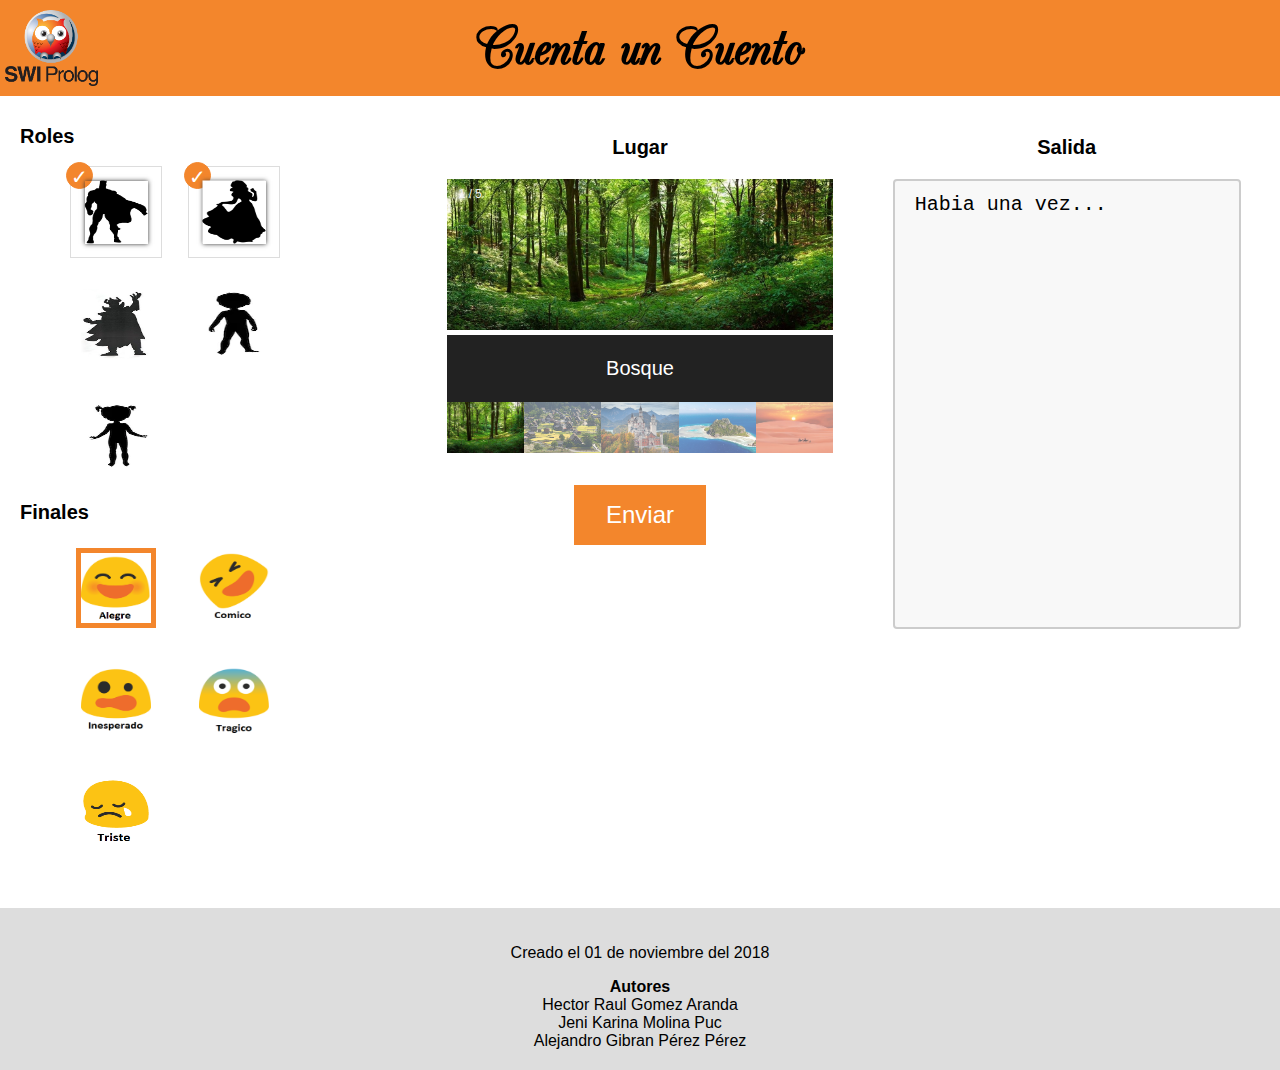
<file: index.html>
<!DOCTYPE html>
<html lang="es_MX">
<head>
	<meta charset="UTF-8">
	<title>Cuenta un Cuento</title>
	<link rel="shortcut icon" type="image/x-icon" href="img/logo/swipl.ico">
	<link rel="stylesheet" type="text/css" href="interfazProlog.css">
</head>
<body>
	<header>
		<div class = "logo">
			<img src="img/logo/swipl.png" alt="SWI Prolog logo">
		</div>

		<div class = "titulo">
			<h1>Cuenta un Cuento</h1>
		</div>

		<div class ="logo"></div>
			
	</header>
	
	<main class="flex-container">
		<div class="flex-sides">
		<!-- <h2>Entrada</h2> -->
			<form class="form" method="POST" action="servidor.php">

				<div class="seleccion">
					<p><b>Roles</b></p>
					<!-- <p>Seleccione al menos 2, pero no más de 4</p> -->
					<ul>
						<li>
							<input class="chk_individual" type="checkbox" name="rol1" id="rol1" value="hombre" checked>
							<label for="rol1"><img src="img/roles/heroe.png" alt="heroe"></label>
						</li>
						<li>
							<input class="chk_individual" type="checkbox" name="rol2" id="rol2" value="mujer" checked>
							<label for="rol2"><img src="img/roles/mujer.jpg" alt="mujer"></label>
						</li>
						<li>
							<input class="chk_individual" type="checkbox" name="rol3" id="rol3" value="villano">
							<label for="rol3"><img src="img/roles/villano.jpg" alt="villano"></label>
						</li>
						<li>
							<input class="chk_individual" type="checkbox" name="rol4" id="rol4" value="niño">
							<label for="rol4"><img src="img/roles/ninio.png" alt="niño" id ="niño"></label>						
						</li>
						<li>
							<input class="chk_individual" type="checkbox" name="rol5" id="rol5" value="niña">
							<label for="rol5"><img src="img/roles/ninia.png" alt="niña" id ="niña"></label>						
						</li>
					</ul>
				</div>

				<div class="seleccion">
					<b>Finales</b>
					<ul>
						<li>
							<label class="radioBtn">					
								<input type="radio" name="final" value="alegre" checked>
								<img src="img/finales/alegre.png" alt="alegre">
							</label>
						</li>
						<li>
							<label class="radioBtn">					
								<input type="radio" name="final" value="comico">
								<img src="img/finales/comico.png" alt="comico">
							</label>
						</li>
						<li>
							<label class="radioBtn">					
								<input type="radio" name="final" value="sorpresa">
								<img src="img/finales/inesperado.png" alt="sorpresa">
							</label>
						</li>
						<li>
							<label class="radioBtn">					
								<input type="radio" name="final" value="tragico">
								<img src="img/finales/tragico.png" alt="tragico">
							</label>
						</li>
						<li>
							<label class="radioBtn">					
								<input type="radio" name="final" value="triste">
								<img src="img/finales/triste.png" alt="triste">
							</label>
						</li>
					</ul>
				</div>
			</form>
		</div>

		<div class="flex-sides">	
		<p><b>Lugar</b></p>
			
			<!-- Contenedor para la galaría de imágenes -->
				<div class="container">

				  <!-- Imagenes amplias con número -->
				  <div class="mySlides">
				    <div class="numbertext">1 / 5</div>
				      <img src="img/lugar/bosque_wide.jpg" style="width:100%">
				  </div>

				  <div class="mySlides">
				    <div class="numbertext">2 / 5</div>
				      <img src="img/lugar/pueblo_wide.jpg" style="width:100%">
				  </div>

				  <div class="mySlides">
				    <div class="numbertext">3 / 5</div>
				      <img src="img/lugar/castillo_wide.jpg" style="width:100%">
				  </div>

				  <div class="mySlides">
				    <div class="numbertext">4 / 5</div>
				      <img src="img/lugar/isla_wide.jpg" style="width:100%">
				  </div>

				  <div class="mySlides">
				    <div class="numbertext">5 / 5</div>
				      <img src="img/lugar/desierto_wide.jpg" style="width:100%">
				  </div>

				  <!-- Botones de siguiente y anterior -->
				  <!-- <a class="prev" onclick="plusSlides(-1)">&#10094;</a>
				  <a class="next" onclick="plusSlides(1)">&#10095;</a> -->

				  <!-- texto de imagenes -->
				  <div class="caption-container">
				    <p id="caption"></p>
				  </div>

				  <!-- imagenes de previsualización -->
				  <div class="row">
				    <div class="column">
					    <label>
						 	<input type="radio" name="lugar" value="bosque" checked>
					      	<img class="demo cursor" src="img/lugar/bosque.jpg" style="width:100%" onclick="currentSlide(1)" alt="Bosque">
					    </label>
				    </div>
				    <div class="column"> 
				      	<label>
					    	<input type="radio" name="lugar" value="pueblo">
					    	<img class="demo cursor" src="img/lugar/pueblo.jpg" style="width:100%" onclick="currentSlide(2)" alt="Pueblo">
				      	</label>
				    </div>
				    <div class="column">
				    	<label>
				    		<input type="radio" name="lugar" value="castillo">
					      	<img class="demo cursor" src="img/lugar/castillo.jpg" style="width:100%" onclick="currentSlide(3)" alt="Castillo">
				    	</label>
				    </div>
				    <div class="column">
				    	<label>
				    		<input type="radio" name="lugar" value="isla">
						    <img class="demo cursor" src="img/lugar/isla.jpg" style="width:100%" onclick="currentSlide(4)" alt="Isla">
				    	</label>
				    </div>
				    <div class="column">
				    	<label>
				    		<input type="radio" name="lugar" value="desierto">
				    		<img class="demo cursor" src="img/lugar/desierto.jpg" style="width:100%" onclick="currentSlide(5)" alt="Desierto">
				    	</label>
				    </div>
				  </div>
				  <br>
				<div id="enviar">
					<input class="olas" id="envio" type="submit" value="Enviar">
				</div>
				<button class="olas" id="puntocoma" url="">Historia alternativa</button>
			</div>
		</div>

		<div class="flex-sides">
			<p><b>Salida</b></p>
			<textarea name="cuento" id="salida" cols="30" rows="10" readonly>Habia una vez...</textarea>
		</div>

	</main>

	<footer>
		<p>
			Creado el 01 de noviembre del 2018
		</p>
		<b>Autores</b>	<br>
		<div class="fila">
			<div class="nombre">Hector Raul Gomez Aranda</div>
			<div class="nombre">Jeni Karina Molina Puc</div>
			<div class="nombre">Alejandro Gibran Pérez Pérez</div>	
		</div>
	</footer>	
	<script src="jquery-3.3.1.js"></script>
	<script src="funciones.js"></script>
</body>
</html>
</file>
<file: interfazProlog.css>
*{
	box-sizing: border-box;
}

@font-face{
  font-family: miCursiva;
  src: url(CAC_Champagne.ttf);
}

body{
	margin: 0;
	font-family: Arial;
}

header{
  display: flex;
	background-color: #F3862C;
  padding: 5px;
	line-height: 0;
  align-items: center;
  justify-content: center;
}

h1{
  font-size: 5vw;
  font-family: miCursiva;
}

.flex-sides ul{
	list-style-type: none;
}

.flex-sides li{
	display: inline-block;
}

.seleccion{
  line-height: 0;
}

.seleccion label {
  border: 1px solid #fff;
  padding: 10px;
  display: block;
  position: relative;
  margin: 10px;
  cursor: pointer;
}

.seleccion label img {
  height: 70px;
  width: 70px;
  transition-duration: 0.2s;
  transform-origin: 50% 50%;
}

.seleccion label:before {
  background-color: white;
  color: white;
  content: " ";
  display: block;
  border-radius: 50%;
  border: 1px solid #F3862C;
  position: absolute;
  top: -5px;
  left: -5px;
  width: 25px;
  height: 25px;
  text-align: center;
  line-height: 28px;
  transition-duration: 0.4s;
  transform: scale(0);
}

.lugares label img{
  height: 250px;
  width: 250px;
  transition-duration: 0.2s;
  transform-origin: 50% 50%;
}

input[type=radio] { 
  position: absolute;
  opacity: 0;
  width: 0;
  height: 0;
}

.radioBtn input[type=radio] + img {
  cursor: pointer;
}

.radioBtn input[type=radio]:checked + img {
  outline: 5px solid #F3862C;
}

input[type="checkbox"][id^="rol"] {
  display: none;
}

input[type="checkbox"]:checked + label {
  border-color: #ddd;
}

input[type="checkbox"]:checked + label:before {
  content: "✓";
  background-color: #F3862C;
  transform: scale(1);
}

input[type="checkbox"]:checked + label img {
  transform: scale(0.9);
  box-shadow: 0 0 5px #333;
  z-index: -1;
}

input[type=button], input[type=submit], input[type=reset] {
    background-color: #F3862C;
    border: none;
    color: white;
    padding: 16px 32px;
    text-decoration: none;
    margin: 4px 2px;
    cursor: pointer;
    font-size: larger;
}

textarea {
    width: 90%;
    height: 450px;
    padding: 12px 20px;
    box-sizing: border-box;
    border: 2px solid #ccc;
    border-radius: 4px;
    background-color: #f8f8f8;
    resize: none;
    font-size: 1em; 
}

footer{
	padding: 20px;
  text-align: center;
  background: #ddd;
}

.flex-container{
	display: flex;
	flex-wrap: wrap;
	text-align: center;
}

.flex-sides{
	flex: 33.33%;
	padding: 20px;
	font-size: 20px;
  /*line-height: 0;*/
	/*background-color: blue;*/
}

.form{
	text-align: left;
	/*background-color: green;*/
}

.logo{
  width: 35%;
}

.logo img{
  width: 25%;
}

.olas{
  background-position: center;
  transition: background 0.8s;
}

.olas:active {
  background-size: 100%;
  transition: background 0s;
}

.titulo{
  width: 50%;
  text-align: center;
}

#enviar{
	text-align: center;
}

#envio:hover{
  background: #F2974D radial-gradient(circle, transparent 1%, #F2974D 1%) center/15000%;
}

#envio:active{
  background-color: #eaa977;
}

#puntocoma{
    background-color: #f22121;
    border: none;
    color: white;
    padding: 16px 32px;
    text-decoration: none;
    margin: 4px 2px;
    cursor: pointer;
    font-size: larger;
    display: none;
}

#puntocoma:hover{
  background: #f44646 radial-gradient(circle, transparent 1%, #f44646 1%) center/15000%;
}

#puntocoma:active{
    background-color: #f46e6e;
}
/*SLIDESHOW*/

/* Position the image container (needed to position the left and right arrows) */
.container {
  position: relative;
}

/* Hide the images by default */
.mySlides {
  display: none;
}

/* Add a pointer when hovering over the thumbnail images */
.cursor {
  cursor: pointer;
}

/* Next & previous buttons */
.prev,
.next {
  cursor: pointer;
  position: absolute;
  top: 40%;
  width: auto;
  padding: 16px;
  margin-top: -50px;
  color: white;
  font-weight: bold;
  font-size: 20px;
  border-radius: 0 3px 3px 0;
  user-select: none;
  -webkit-user-select: none;
}

/* Position the "next button" to the right */
.next {
  right: 0;
  border-radius: 3px 0 0 3px;
}

/* On hover, add a black background color with a little bit see-through */
.prev:hover,
.next:hover {
  background-color: rgba(0, 0, 0, 0.8);
}

/* Number text (1/3 etc) */
.numbertext {
  color: #f2f2f2;
  font-size: 12px;
  padding: 8px 12px;
  position: absolute;
  top: 0;
}

/* Container for image text */
.caption-container {
  text-align: center;
  background-color: #222;
  padding: 2px 16px;
  color: white;
}

.row:after {
  content: "";
  display: table;
  clear: both;
}

/* Six columns side by side */
.column {
  float: left;
  width: 20%;
}

/* Add a transparency effect for thumnbail images */
.demo {
  opacity: 0.6;
}

.active,
.demo:hover {
  opacity: 1;
}
</file>
